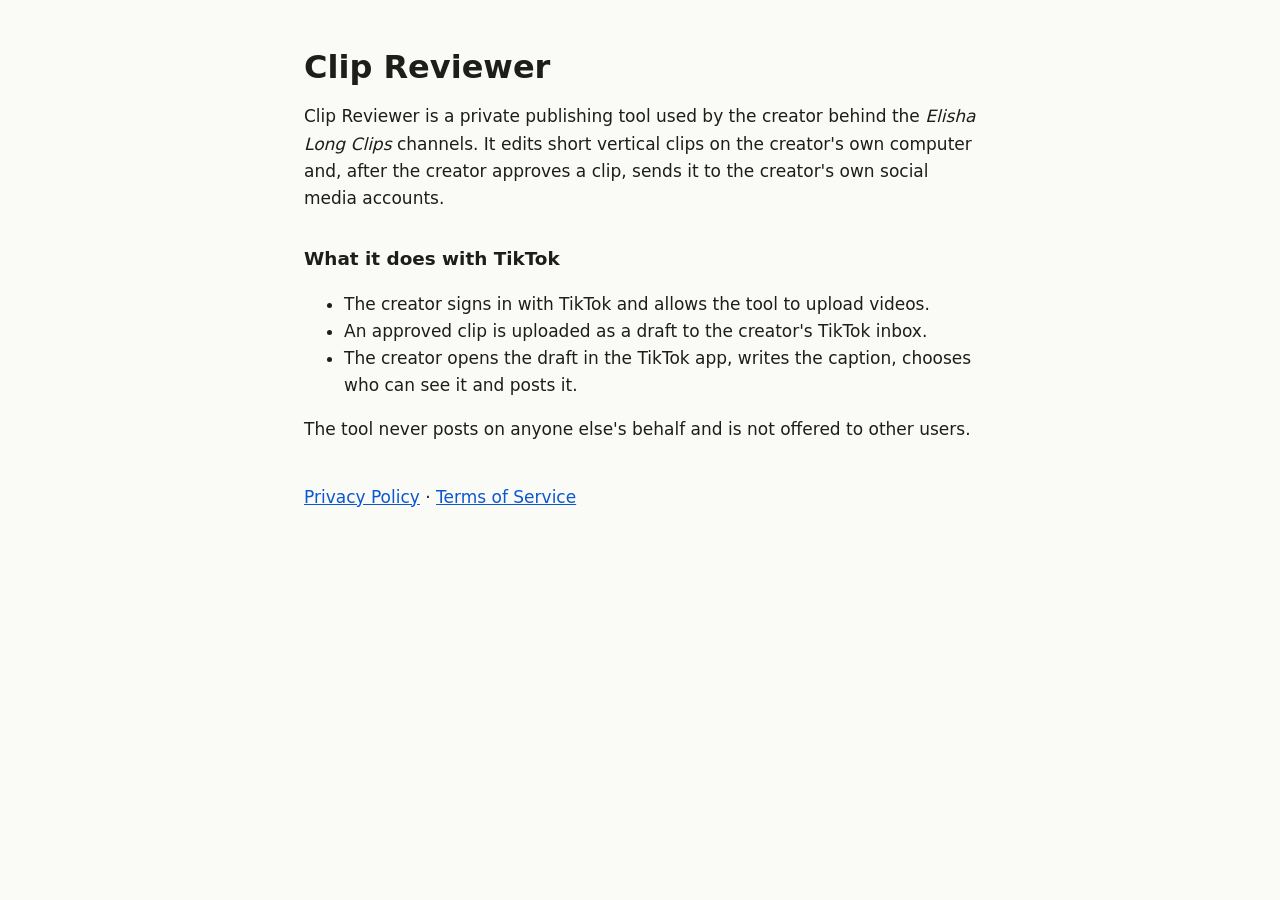
<file: index.html>
<!doctype html>
<html lang="en">
<head>
<meta charset="utf-8">
<meta name="viewport" content="width=device-width, initial-scale=1">
<title>Clip Reviewer</title>
<link rel="stylesheet" href="style.css">
</head>
<body>
<main>
  <h1>Clip Reviewer</h1>
  <p>Clip Reviewer is a private publishing tool used by the creator behind the <em>Elisha Long Clips</em> channels.
  It edits short vertical clips on the creator's own computer and, after the creator approves a clip, sends it to the
  creator's own social media accounts.</p>
  <h2>What it does with TikTok</h2>
  <ul>
    <li>The creator signs in with TikTok and allows the tool to upload videos.</li>
    <li>An approved clip is uploaded as a draft to the creator's TikTok inbox.</li>
    <li>The creator opens the draft in the TikTok app, writes the caption, chooses who can see it and posts it.</li>
  </ul>
  <p>The tool never posts on anyone else's behalf and is not offered to other users.</p>
  <nav>
    <a href="privacy.html">Privacy Policy</a> · <a href="terms.html">Terms of Service</a>
  </nav>
</main>
</body>
</html>
</file>
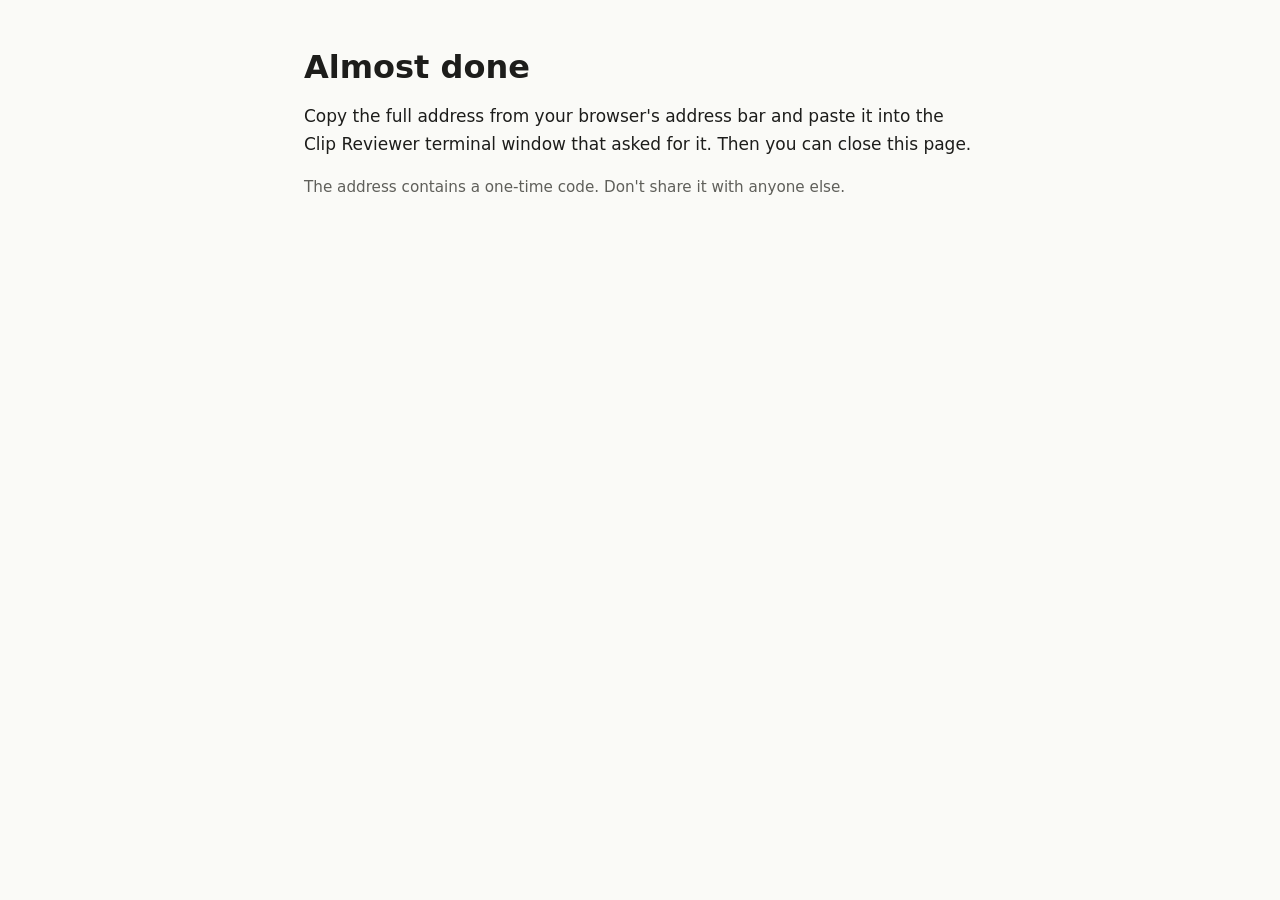
<file: callback/index.html>
<!doctype html>
<html lang="en">
<head>
<meta charset="utf-8">
<meta name="viewport" content="width=device-width, initial-scale=1">
<meta name="robots" content="noindex">
<title>Signed in · Clip Reviewer</title>
<link rel="stylesheet" href="../style.css">
</head>
<body>
<main>
  <h1>Almost done</h1>
  <p>Copy the full address from your browser's address bar and paste it into the Clip Reviewer terminal window that asked
  for it. Then you can close this page.</p>
  <p class="note">The address contains a one-time code. Don't share it with anyone else.</p>
</main>
</body>
</html>
</file>
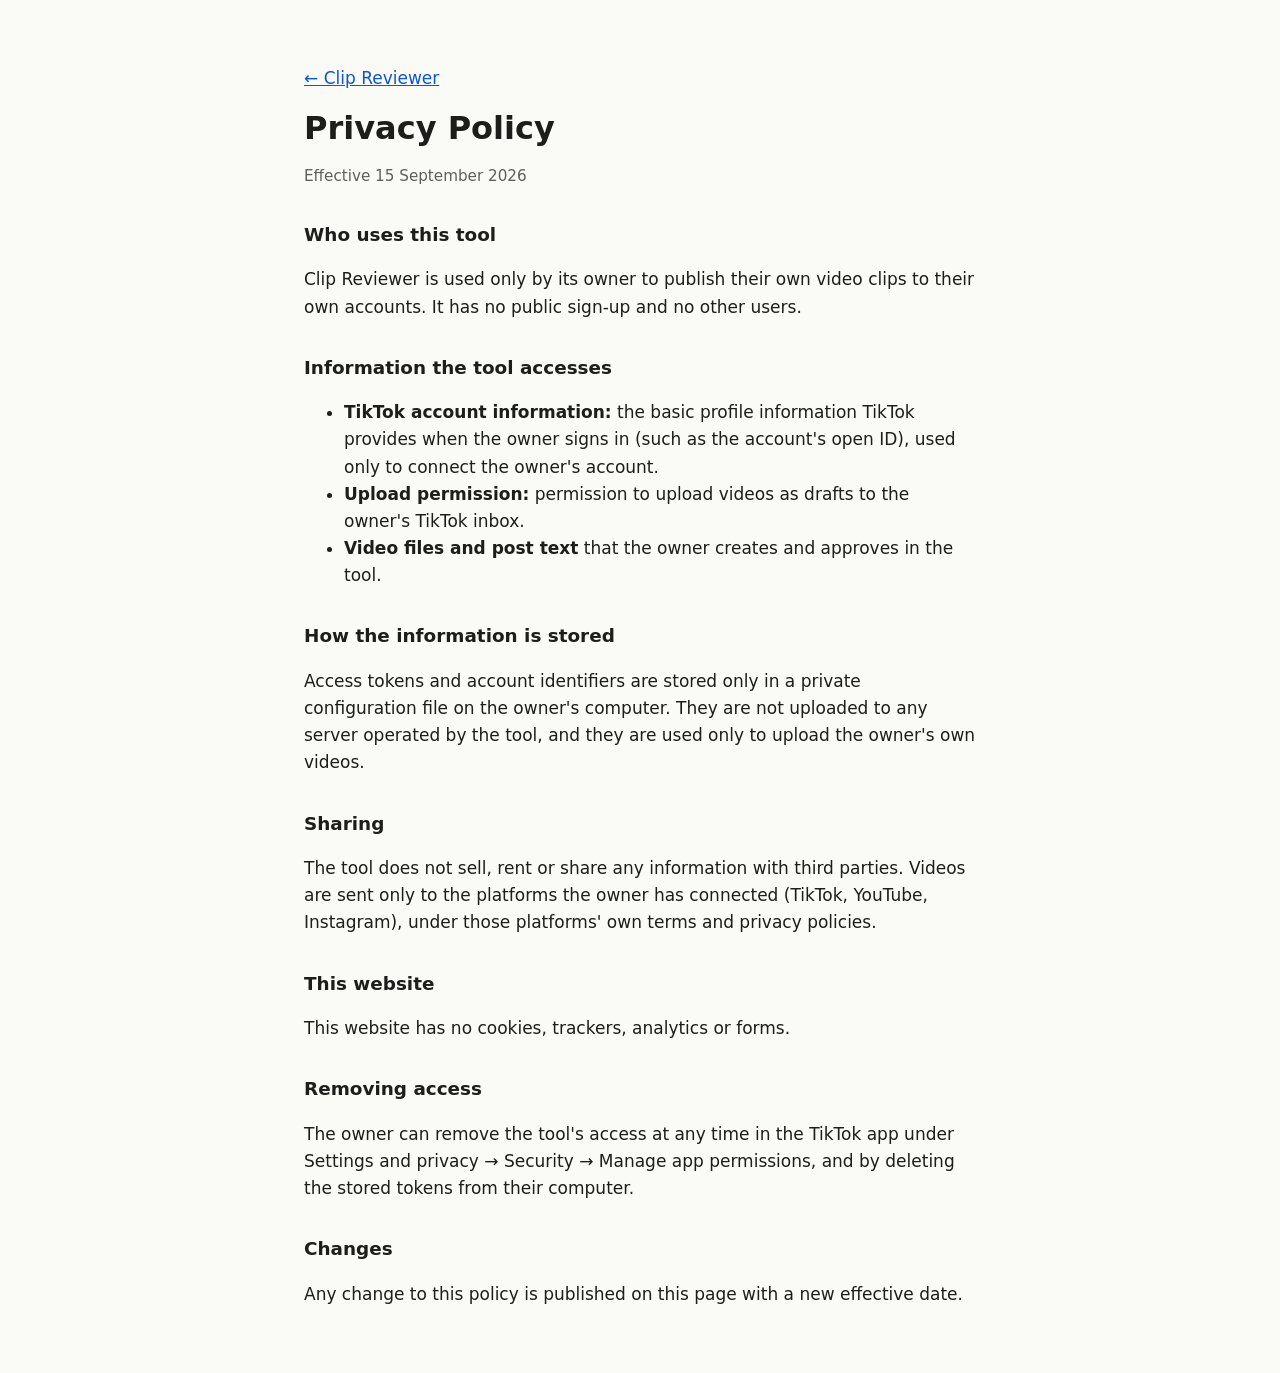
<file: privacy.html>
<!doctype html>
<html lang="en">
<head>
<meta charset="utf-8">
<meta name="viewport" content="width=device-width, initial-scale=1">
<title>Privacy Policy · Clip Reviewer</title>
<link rel="stylesheet" href="style.css">
</head>
<body>
<main>
  <p><a href="index.html">← Clip Reviewer</a></p>
  <h1>Privacy Policy</h1>
  <p class="date">Effective 15 September 2026</p>

  <h2>Who uses this tool</h2>
  <p>Clip Reviewer is used only by its owner to publish their own video clips to their own accounts. It has no
  public sign-up and no other users.</p>

  <h2>Information the tool accesses</h2>
  <ul>
    <li><strong>TikTok account information:</strong> the basic profile information TikTok provides when the owner signs
    in (such as the account's open ID), used only to connect the owner's account.</li>
    <li><strong>Upload permission:</strong> permission to upload videos as drafts to the owner's TikTok inbox.</li>
    <li><strong>Video files and post text</strong> that the owner creates and approves in the tool.</li>
  </ul>

  <h2>How the information is stored</h2>
  <p>Access tokens and account identifiers are stored only in a private configuration file on the owner's computer.
  They are not uploaded to any server operated by the tool, and they are used only to upload the owner's own videos.</p>

  <h2>Sharing</h2>
  <p>The tool does not sell, rent or share any information with third parties. Videos are sent only to the platforms the
  owner has connected (TikTok, YouTube, Instagram), under those platforms' own terms and privacy policies.</p>

  <h2>This website</h2>
  <p>This website has no cookies, trackers, analytics or forms.</p>

  <h2>Removing access</h2>
  <p>The owner can remove the tool's access at any time in the TikTok app under Settings and privacy → Security →
  Manage app permissions, and by deleting the stored tokens from their computer.</p>

  <h2>Changes</h2>
  <p>Any change to this policy is published on this page with a new effective date.</p>
</main>
</body>
</html>
</file>
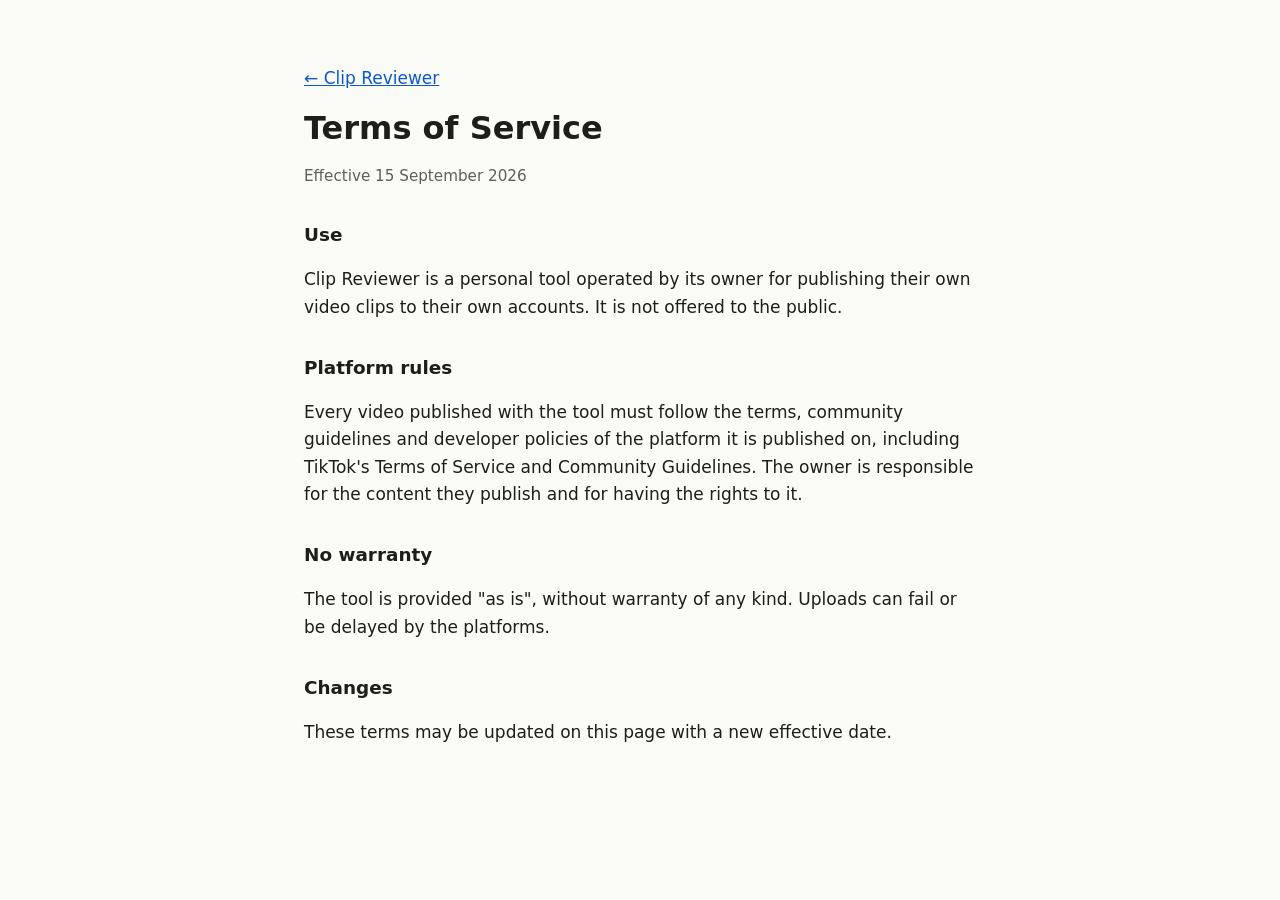
<file: terms.html>
<!doctype html>
<html lang="en">
<head>
<meta charset="utf-8">
<meta name="viewport" content="width=device-width, initial-scale=1">
<title>Terms of Service · Clip Reviewer</title>
<link rel="stylesheet" href="style.css">
</head>
<body>
<main>
  <p><a href="index.html">← Clip Reviewer</a></p>
  <h1>Terms of Service</h1>
  <p class="date">Effective 15 September 2026</p>

  <h2>Use</h2>
  <p>Clip Reviewer is a personal tool operated by its owner for publishing their own video clips to their own
  accounts. It is not offered to the public.</p>

  <h2>Platform rules</h2>
  <p>Every video published with the tool must follow the terms, community guidelines and developer policies of the
  platform it is published on, including TikTok's Terms of Service and Community Guidelines. The owner is responsible
  for the content they publish and for having the rights to it.</p>

  <h2>No warranty</h2>
  <p>The tool is provided "as is", without warranty of any kind. Uploads can fail or be delayed by the platforms.</p>

  <h2>Changes</h2>
  <p>These terms may be updated on this page with a new effective date.</p>
</main>
</body>
</html>
</file>
<file: style.css>
body { margin: 0; background: #fafaf7; color: #1d1d1b; font: 17px/1.6 system-ui, -apple-system, "Segoe UI", sans-serif; }
main { max-width: 42rem; margin: 0 auto; padding: 3rem 1.25rem; }
h1 { font-size: 2rem; line-height: 1.2; margin: 0 0 1rem; }
h2 { font-size: 1.15rem; margin: 2rem 0 .5rem; }
a { color: #0b57d0; }
.date, .note { color: #5f5f5a; font-size: .95rem; }
nav { margin-top: 2.5rem; }
@media (prefers-color-scheme: dark) {
  body { background: #151514; color: #ecebe6; }
  a { color: #8ab4f8; }
  .date, .note { color: #a5a49e; }
}
</file>
